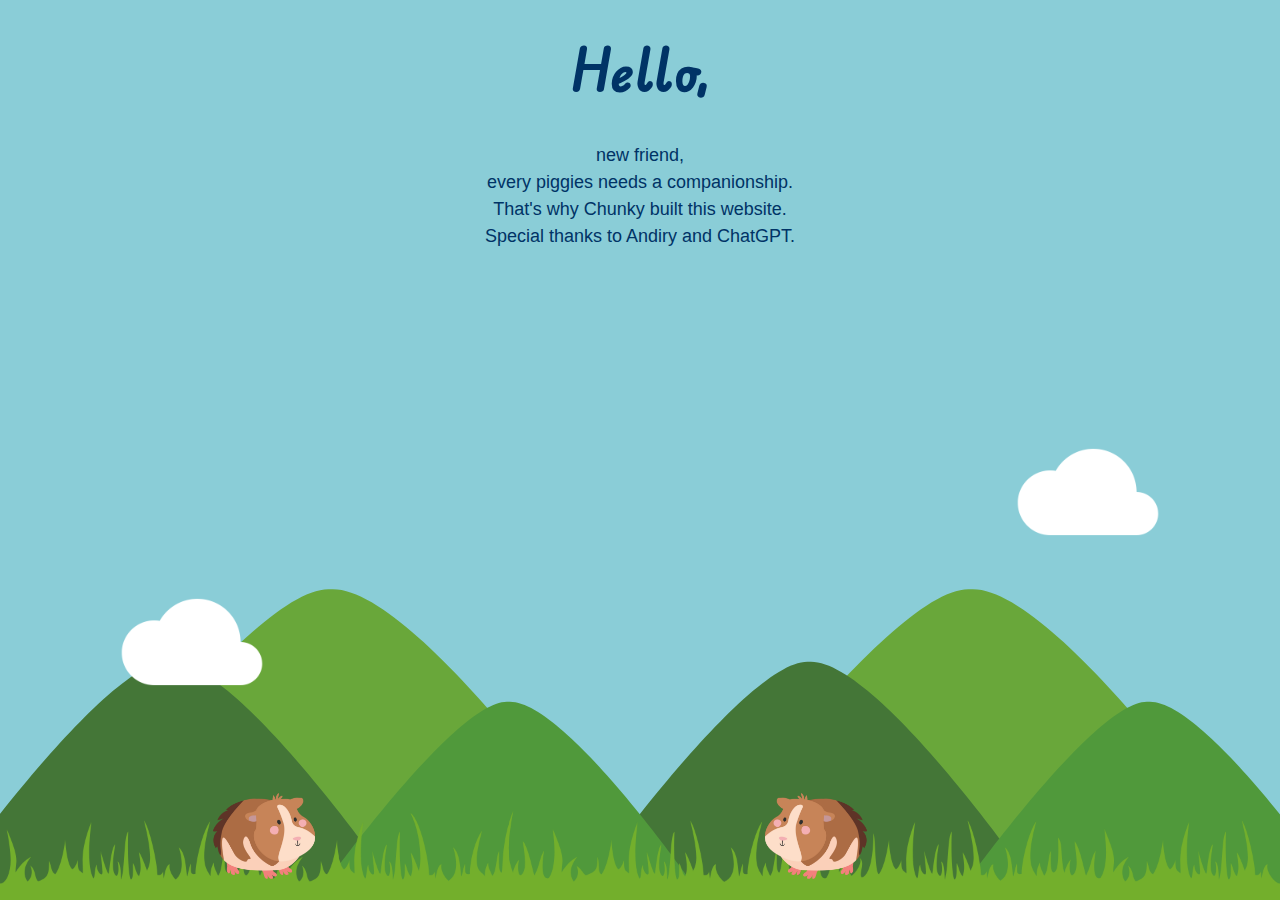
<file: about.html>
<!DOCTYPE html>
<html lang="en">
<head>
  <meta charset="UTF-8">
  <meta http-equiv="X-UA-Compatible" content="IE=edge">
  <meta name="viewport" content="width=device-width, initial-scale=1.0">
  <title>About</title>
  <link rel="stylesheet" href="about style.css">
  <link rel="preconnect" href="https://fonts.googleapis.com">
  <link rel="preconnect" href="https://fonts.gstatic.com" crossorigin>
  <link href="https://fonts.googleapis.com/css2?family=Edu+AU+VIC+WA+NT+Pre:wght@600&display=swap" rel="stylesheet">
  <link rel="icon" href="explain.png" type="image/png">
  <style>
    body {
      font-family: 'Edu AU VIC WA NT Pre', sans-serif; /* Add a fallback like sans-serif */
      text-align: center;
    }

    .content {
      color: #003366; /* Deep blue color */
      line-height: 1.5;
    }
    h1{
        font-size: 50px;
    }
    p {
      font-family: 'Roboto', sans-serif; /* Different font for <p> */
      font-size: 18px; /* Adjust font size if needed */
    }
  </style>
</head>
<body>
    <div class="content">
  <h1>Hello,</h1>
  <p>new friend,<br> every piggies needs a companionship. <br>That's why Chunky built this website. <br>Special thanks to Andiry and ChatGPT.</p>
  <img src="mountain.png" class="left-image">
  <img src="mountain.png" class="right-image">
  <img src="grass.png" alt="Grass" class="full-width-bottom-image">
  <img src="cloud.png" class="left-cloud">
  <img src="cloud.png" class="right-cloud">
  <img src="explains.png" class="right-piggy">
  <img src="explain.png" class="left-piggy">

</div>
</body>
</html>
</file>
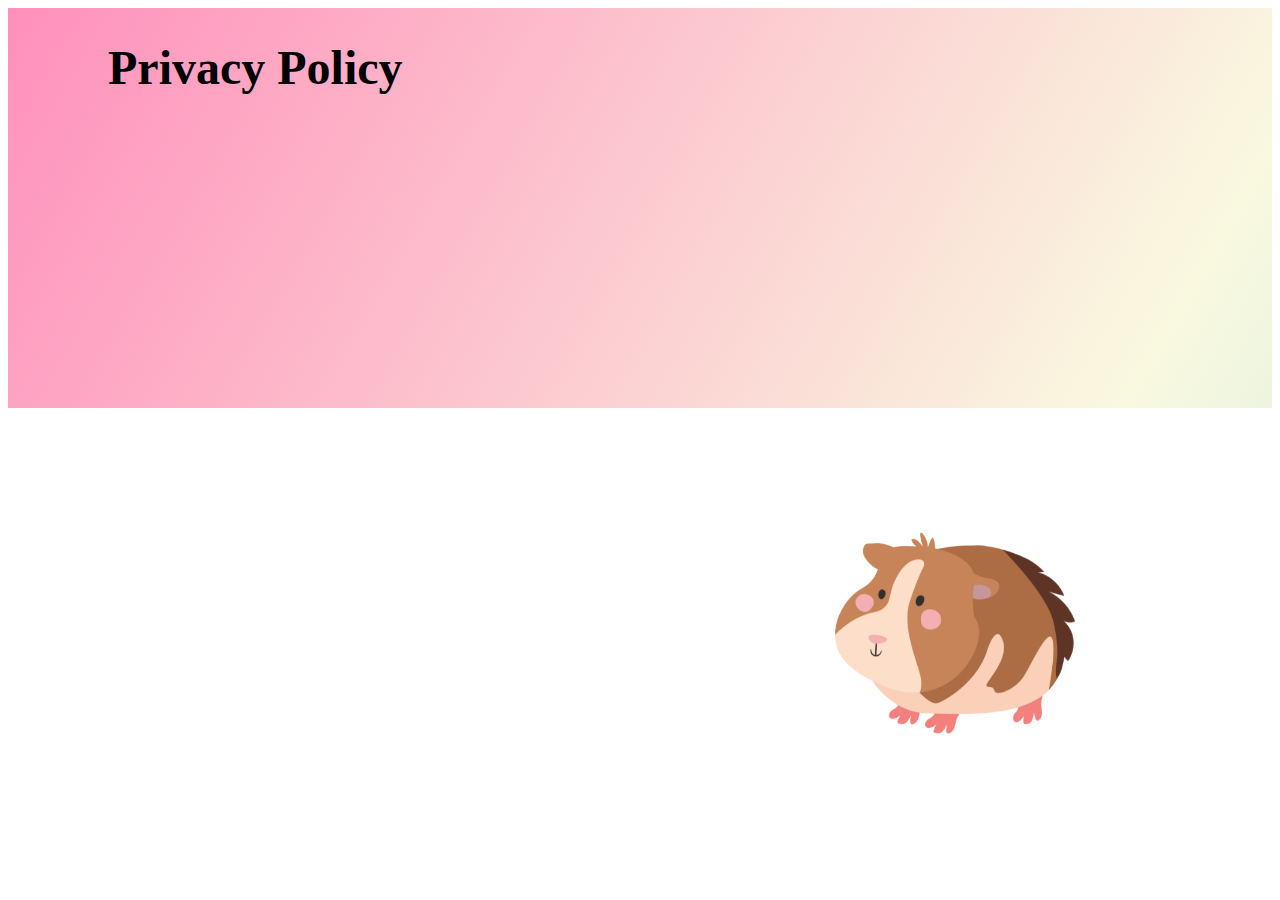
<file: privacy policy.html>
<!DOCTYPE html>
<html lang="en">
    <link rel="icon" href="explain.png" type="image/png">
<head>
  <meta charset="UTF-8">
  <meta name="viewport" content="width=device-width, initial-scale=1.0">
  <meta http-equiv="X-UA-Compatible" content="ie=edge">
  <title>Privacy Policy</title>

  <!-- Link to external stylesheets (if any) -->
  <link rel="stylesheet" href="style-privacy policy.css">

  <!-- Include external fonts (optional) -->
  <link href="https://fonts.googleapis.com/css2?family=Roboto&display=swap" rel="stylesheet">

</head>
<body>



<header>
    <section id="title" class="gradient-background" style="height: 400px;">
      <div class="container py-5 h-100">
        <div class="row h-100 align-items-center"> 
          <div class="col-lg-6 d-flex justify-content-start">
            <h1 class="display-5 fw-bold text-body-emphasis lh-1 mb-3 custom-title">Privacy Policy</h1>
          </div>
        </div>
      </div>
    </section>
  </header>
  
  
  
  <main>
    <div class="containers">
        <div class="speech-bubble">
          <p>Wheek Wheek Wheek Wheek Wheek!(Special thanks to  Andriy!)</p>
        </div>
        <img src="explain.png" height="300px" width="300px" alt="Explanation Image" class="image-rise">

      </div>
      
  </main>

  <!-- Footer content -->
  <footer>
 
  </footer>

</body>
</html>
</file>
<file: about style.css>
body {
    background-color: #8ACDD7;
  }
  
  .full-width-bottom-image {
    position: fixed; /* Fixes the image at the bottom */
    bottom: 0; /* Positions the image at the bottom of the viewport */
    left: 0; /* Aligns the image to the left edge */
    width: 100%; /* Makes the image take the full width of the viewport */
    z-index: 1;/* Ensures the image stays behind other elements if necessary */
  }
  

  .full-width-bottom-image {
    position: fixed;
    bottom: 0;
    left: 0;
    width: 100%;
    z-index: 1;
}
/* Right piggy (flipped to face left) */
.right-piggy {
    position: fixed;
    bottom: 0;
    left: 200px;
    width: 10%;
    z-index: 1;
    animation: jump 2s ease-in-out infinite, hover-left-right 3s ease-in-out infinite;
  }
  
  /* Left piggy (flipped to face right) */
  .left-piggy {
    position: fixed;
    bottom: 0;
    right: 400px;
    width: 10%;
    z-index: 1;
    animation: jump 2s ease-in-out infinite, hover-left-right 4s ease-in-out infinite;
  }
  

  
  /* Keyframes for jumping animation */
  @keyframes jump {
    0% {
      bottom: 0;
    }
    25% {
      bottom: 30px; /* Jumping up */
    }
    50% {
      bottom: 0;
    }
    75% {
      bottom: 30px; /* Jumping up again */
    }
    100% {
      bottom: 0;
    }
  }
  

@keyframes riseUp {
    0% {
        transform: translateY(100%); /* Start off the screen (bottom) */
        opacity: 0; /* Invisible */
    }
    100% {
        transform: translateY(0); /* End at original position */
        opacity: 1; /* Fully visible */
    }
}
.left-image, .right-image {
    position: fixed;
    bottom: 0;
    width: auto; /* Adjust width to your needs */
    height: auto; /* Adjust height if necessary */
    z-index: 1; /* Ensure these images are above the grass image if needed */
    animation: riseUp 2s ease-out forwards;
}

.left-cloud{
    position: fixed;
    bottom: 150px;
    width: 30%; /* Adjust width to your needs */
    height: auto; /* Adjust height if necessary */
    z-index: 1; /* Ensure these images are above the grass image if needed */
    left: 0; /* Positions it at the very left */
    animation: floatClouds 5s ease-in-out infinite;
}

.right-cloud{
    position: fixed;
    bottom: 300px;
    width: 30%; /* Adjust width to your needs */
    height: auto; /* Adjust height if necessary */
    z-index: 1; /* Ensure these images are above the grass image if needed */
    right: 0; 
    animation: floatCloudsRight 7s ease-in-out infinite;
}

@keyframes floatClouds {
    0% {
        bottom: 150px; /* Starting position for the left cloud */
    }
    50% {
        bottom: 200px; /* Cloud moves up */
    }
    100% {
        bottom: 150px; /* Cloud moves back down */
    }
}

@keyframes floatCloudsRight {
    0% {
        bottom: 300px; /* Starting position for the right cloud */
    }
    50% {
        bottom: 350px; /* Cloud moves up */
    }
    100% {
        bottom: 300px; /* Cloud moves back down */
    }
}
.left-image {
    left: 0; /* Positions it at the very left */
}

.right-image {
    right: 0; /* Positions it at the very right */
}
</file>
<file: style-privacy policy.css>
#title {
    height: 600px; /* Adjust the height as needed */
  }
  
  .custom-title {
    font-size: 3rem; /* Larger font size for the title */
    text-align: left; /* Align text to the left */
    margin-left: 100px; /* Adjust the left margin to move it slightly to the left */
    margin-bottom: 100px; /* Remove bottom margin to control the spacing */
  }
  
  .container {
    height: 10%;
  }
  
  .row {
    height: 10%; /* Ensures the row takes up the full height of the section */
  }
  
  .col-lg-6 {
    display: flex;
    align-items: center; /* Vertically center the text */
    justify-content: flex-start; /* Align text to the left */
  }
  
  .gradient-background {
    background: linear-gradient(300deg, #8ACDD7, #f9f9e0, #FF90BC);
    background-size: 180% 180%;
    animation: gradient-animation 18s ease infinite;
  }
  
  @keyframes gradient-animation {
    0% {
      background-position: 0% 50%;
    }
    50% {
      background-position: 100% 50%;
    }
    100% {
      background-position: 0% 50%;
    }
  }
  
  .speech-bubble {
    position: relative; /* To position the triangle "tail" */
    background-color: #8ACDD7; /* Light background color */
    padding: 15px; /* Padding for the content inside */
    border-radius: 15px; /* Rounded corners */
    max-width: 600px; /* Maximum width of the bubble */
    font-size: 30px; /* Text size */
    opacity: 0; /* Start with opacity 0 (invisible) */
    
    /* Add floating and fade-in animation */
    animation: float 4s ease-in-out infinite, fadeIn 2s ease forwards;
    
    /* Align text to the left */
    text-align: left;
  }
  
  /* Triangle tail on the right side */
  .speech-bubble:after {
    content: ''; /* Content for the triangle */
    position: absolute;
    top: 50%; /* Position the triangle in the middle vertically */
    right: -15px; /* Position it outside the bubble */
    width: 0;
    height: 0;
    border-left: 15px solid transparent; /* Left part of the triangle */
    border-right: 15px solid transparent; /* Right part of the triangle */
    border-top: 15px solid transparent; /* Make top invisible */
    border-bottom: 15px solid #8ACDD7; /* The actual tail color (on the right side) */
    transform: translateY(-50%); /* Center it vertically relative to the bubble */
  }
  

  .containers {
    display: flex;
    justify-content: center; /* Center horizontally */
    align-items: center; /* Center vertically */
    height: 50vh; /* Full viewport height */
  }
/* Fade-in animation to make the bubble visible */
@keyframes fadeIn {
    0% {
      opacity: 0; /* Initially transparent */
    }
    100% {
      opacity: 1; /* Fully visible */
    }
  }

  /* Image styles */
.image-rise {
    position: relative; /* Allow transformation */
    animation: riseUp 2s ease-out forwards; /* Apply the animation */
  }
  
  /* Keyframes to animate image rising from bottom */
  @keyframes riseUp {
    0% {
      transform: translateY(100px); /* Start position (100px below the original) */
      opacity: 0; /* Start with image invisible */
    }
    100% {
      transform: translateY(0); /* End at the original position */
      opacity: 1; /* Fully visible */
    }
  }
</file>
